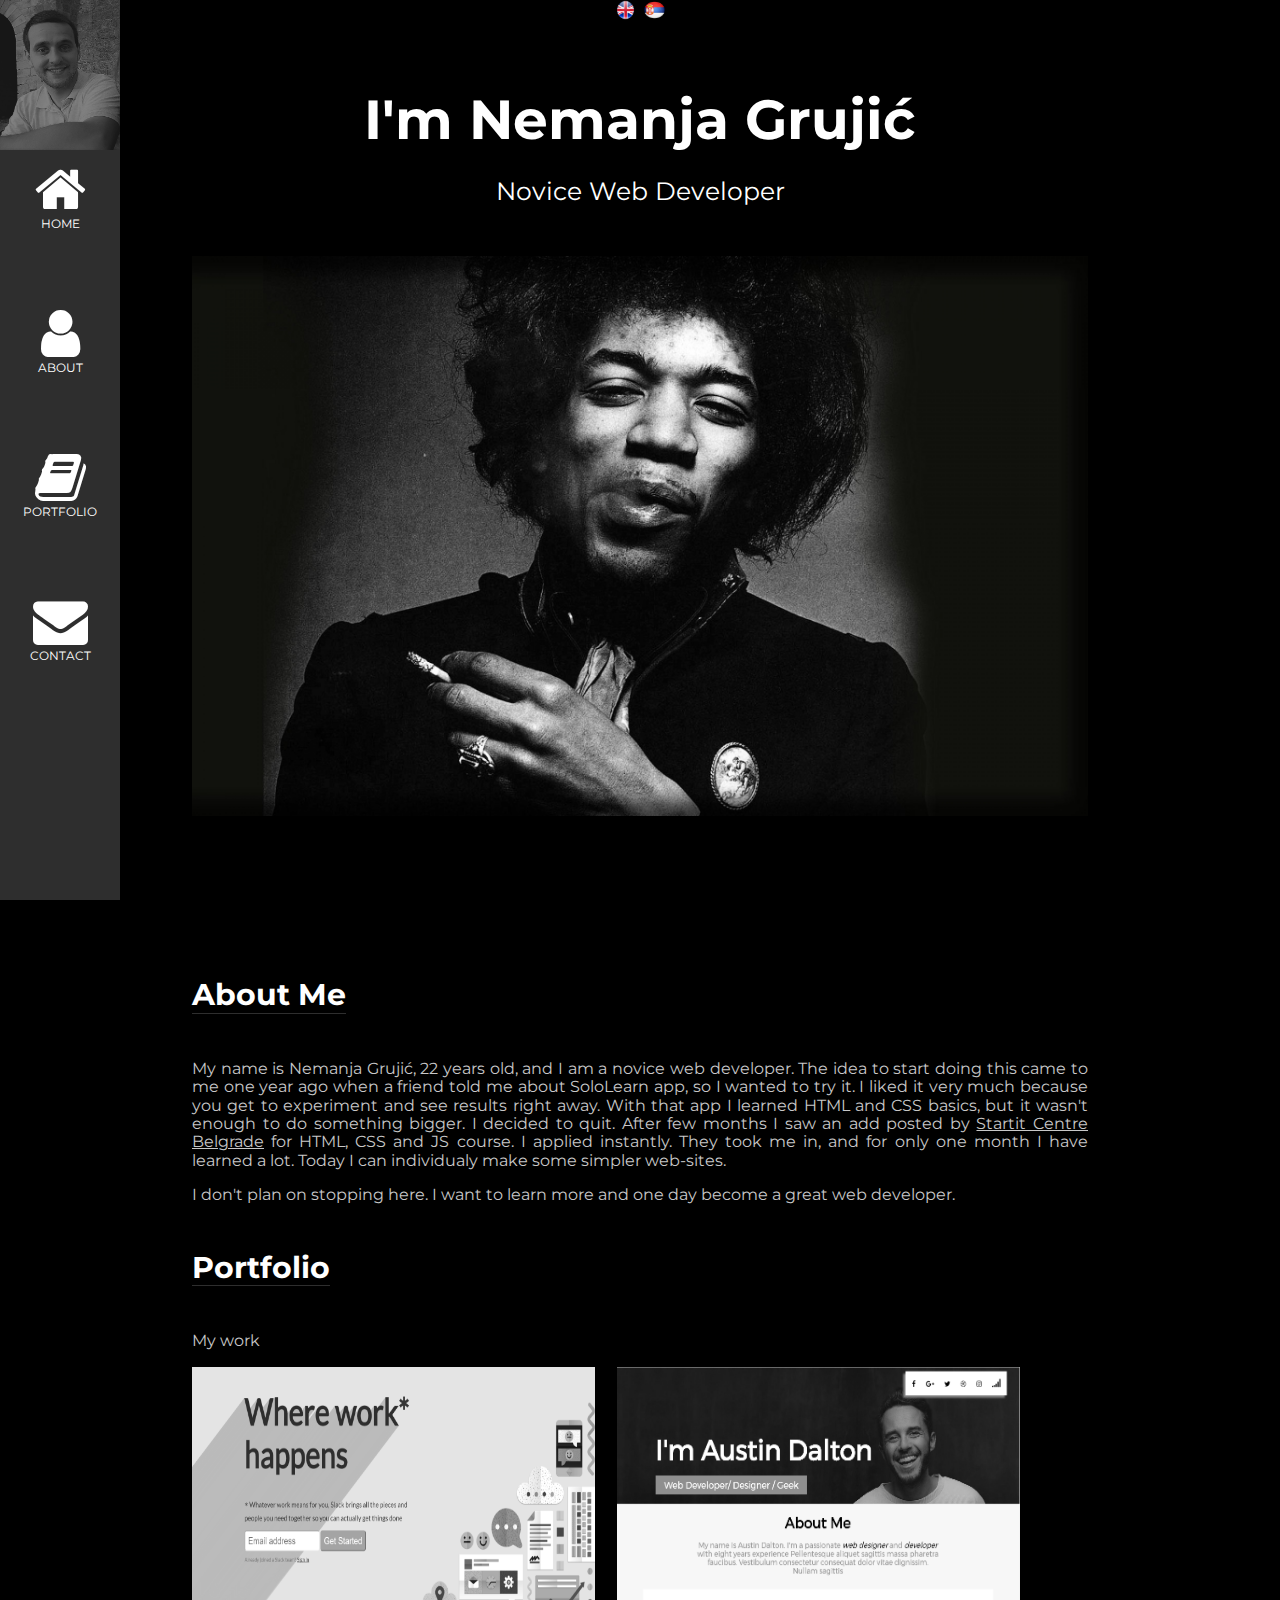
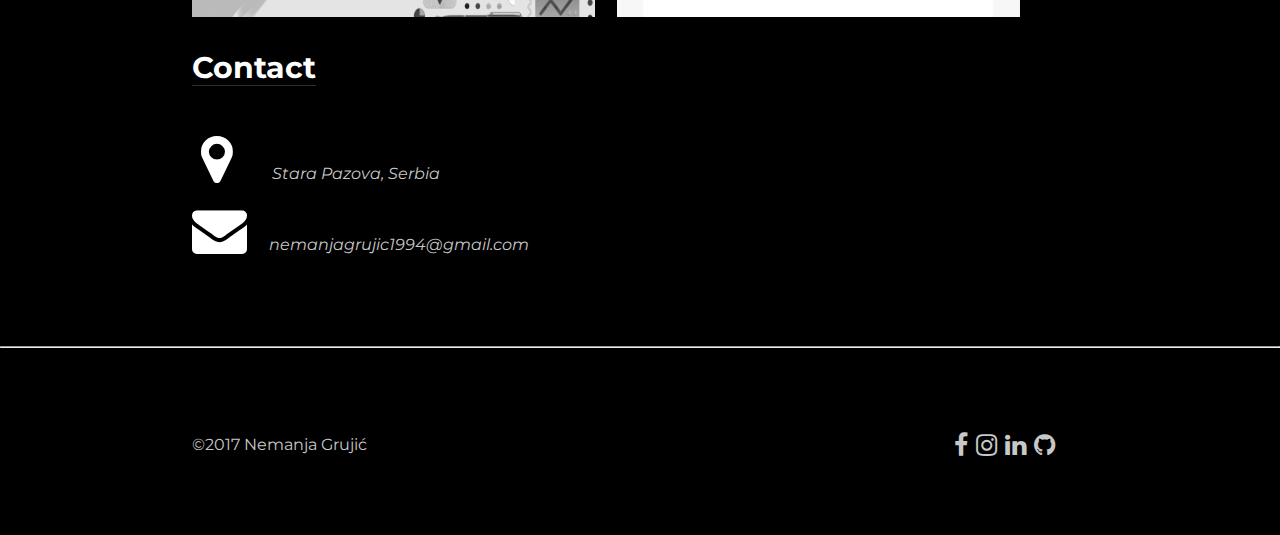
<file: index.html>
<!DOCTYPE html>
<html>
	<head>
		<meta charset="utf-8">
		<meta name="viewport" content="width=device-width, initial-scale=1.0">
		<title>Nemanja Grujić Portfolio</title>
		<link rel="stylesheet" type="text/css" href="normalize.css">
		<link rel="stylesheet" href="https://cdnjs.cloudflare.com/ajax/libs/font-awesome/4.7.0/css/font-awesome.min.css">
		<link href="https://fonts.googleapis.com/css?family=Montserrat" rel="stylesheet">
		<link rel="shortcut icon" type="image/x-icon" href="favicon.ico"/>
		<script src="https://ajax.googleapis.com/ajax/libs/jquery/3.2.1/jquery.min.js"></script>
		<script>
			$(document).ready(function(){
			  // Add smooth scrolling to all links
			  $("a").on('click', function(event) {

			    // Make sure this.hash has a value before overriding default behavior
			    if (this.hash !== "") {
			      // Prevent default anchor click behavior
			      event.preventDefault();

			      // Store hash
			      var hash = this.hash;

			      // Using jQuery's animate() method to add smooth page scroll
			      // The optional number (800) specifies the number of milliseconds it takes to scroll to the specified area
			      $('html, body').animate({
			        scrollTop: $(hash).offset().top
			      }, 800, function(){
			   
			        // Add hash (#) to URL when done scrolling (default click behavior)
			        window.location.hash = hash;
			      });
			    } // End if
			  });
			});
		</script>
		<link rel="stylesheet" type="text/css" href="style.css">
	</head>
	<body>
		
		<div class="small_navigation">
			<ul class="small_list">
				<li class="smallli"><a class="small" href="#home">HOME</a></li>
				<li class="smallli"><a class="small" href="#about">ABOUT</a></li>
				<li class="smallli"><a class="small" href="#portfolio">PORTFOLIO</a></li>
				<li class="smallli"><a class="small" href="#contact">CONTACT</a></li>
			</ul>
		</div>
		<div class="navigation">
			<nav class="navbar">
				<ul id="list">
					<img id="me" src="slika.jpeg" alt="me">
					<li class="listli"><a class="link" href="#home"><span class="fa fa-home" aria-hidden="true"></span><br>HOME</a></li>
					<li class="listli"><a class="link" href="#about"><span class="fa fa-user" aria-hidden="true"></span><br>ABOUT</a></li>
					<li class="listli"><a class="link" href="#portfolio"><span class="fa fa-book" aria-hidden="true"></span><br>PORTFOLIO</a></li>
					<li class="listli"><a class="link" href="#contact"><span class="fa fa-envelope" aria-hidden="true"></span><br>CONTACT</a></li>
				</ul>
			</nav>
		</div> <!-- navigation ends -->
		<header>
			<a id="home" class="smooth"></a>
			<div class="language">
				<a href="index.html"><img src="united_kingdom.png" alt="united_kingdom" width="25px" height="20px"></a>
				<a href="serbian.html"><img src="serbia.png" alt="Serbia" width="25px" height="20px"></a>
			</div>
			<h1 id="name">I'm Nemanja Grujić</h1>
			<p id="title">Novice Web Developer</p>
			<img id="jimmy" src="jimmy.jpg" alt="jimmy" title="No this is not me, it's Jimmy Hendrix, Im the guy in the left corner!">
		</header>
		<section class="about_me_wrapper">
			<article class="about_me">
				<a id="about" class="smooth"></a>
				<h3 id="about_me_headline">About Me</h3>
				<p class="paragraph">My name is Nemanja Grujić, 22 years old, and I am a novice web developer. The idea to start doing this came to me one year ago when a friend told me about SoloLearn app, so I wanted to try it. I liked it very much because you get to experiment and see results right away. With that app I learned HTML and CSS basics, but it wasn't enough to do something bigger. I decided to quit. After few months I saw an add posted by <a id="startit" href="https://startit.rs/" target="_blank"> Startit Centre Belgrade</a> for HTML, CSS and JS course. I applied instantly. They took me in, and for only one month I have learned a lot. Today I can individualy make some simpler web-sites. </p>
				<p class="paragraph">I don't plan on stopping here. I want to learn more and one day become a great web developer. </p>
			</article>
		</section>
		<section class="portfolio_wrapper">
			<article class="portfolio">
				<a id="portfolio" class="smooth"></a>
				<h3 id="portfolio_headline">Portfolio</h3>
				<p class="paragraph">My work</p>
					<div class="container">
  						<a href="https://nemke94.github.io/startit-domaci-7.03/"><img src="slack1.png" alt="slack" class="image"></a>		    
  						<div class="overlay">
					        <a href="https://nemke94.github.io/startit-domaci-7.03/" target="_blank"><div class="text">My first site <span class="fa fa-cog fa-spin" aria-hidden="true"></span></div></a>
					    </div>
					</div>
					<div class="container">
  						<a href="https://nemke94.github.io/Startit-domaci-8/"><img src="sapke1.png" alt="template" class="image"></a>
					    <div class="overlay">
					        <a href="https://nemke94.github.io/Startit-domaci-8/" target="_blank"><div class="text">My second site <span class="fa fa-cog fa-spin" aria-hidden="true"></span></div></a>
					    </div>
					</div>
			</article> <!-- portfolio ends -->
		</section>
		<section class="contact_wrapper">
			<article class="contact">
				<a id="contact" class="smooth"></a>
				<h3 id="contact_headline">Contact</h3>
				<p class="paragraph"><span class="fa fa-map-marker" aria-hidden="true"></span> <i id="place">Stara Pazova, Serbia</i></p>
				<p class="paragraph"><span class="fa fa-envelope" aria-hidden="true"></span> <i id="email">nemanjagrujic1994@gmail.com</i></p>
			</article>
		</section>
		<hr>
		<footer>
			<section class="footer">
				<p class="paragraph">&copy;2017 Nemanja Grujić</p>
				<div class="icons">
					<a class="iconnss" href="https://www.facebook.com/nemanja.a.grujic" target="_blank"><span class="fa fa-facebook" aria-hidden="true"></span></a>
					<a class="iconnss" href="https://www.instagram.com/ajmok137/?hl=sr" target="_blank"><span class="fa fa-instagram" aria-hidden="true"></span></a>
					<a class="iconnss" href="https://www.linkedin.com/in/nemanja-gruji%C4%87-a66a31142/" target="_blank"><span class="fa fa-linkedin" aria-hidden="true"></span></a>
					<a href="https://github.com/Nemke94" target="_blank"><span class="fa fa-github" aria-hidden="true"></span></a>
				</div>
			</section>
		</footer>
	</body>
</html>
</file>
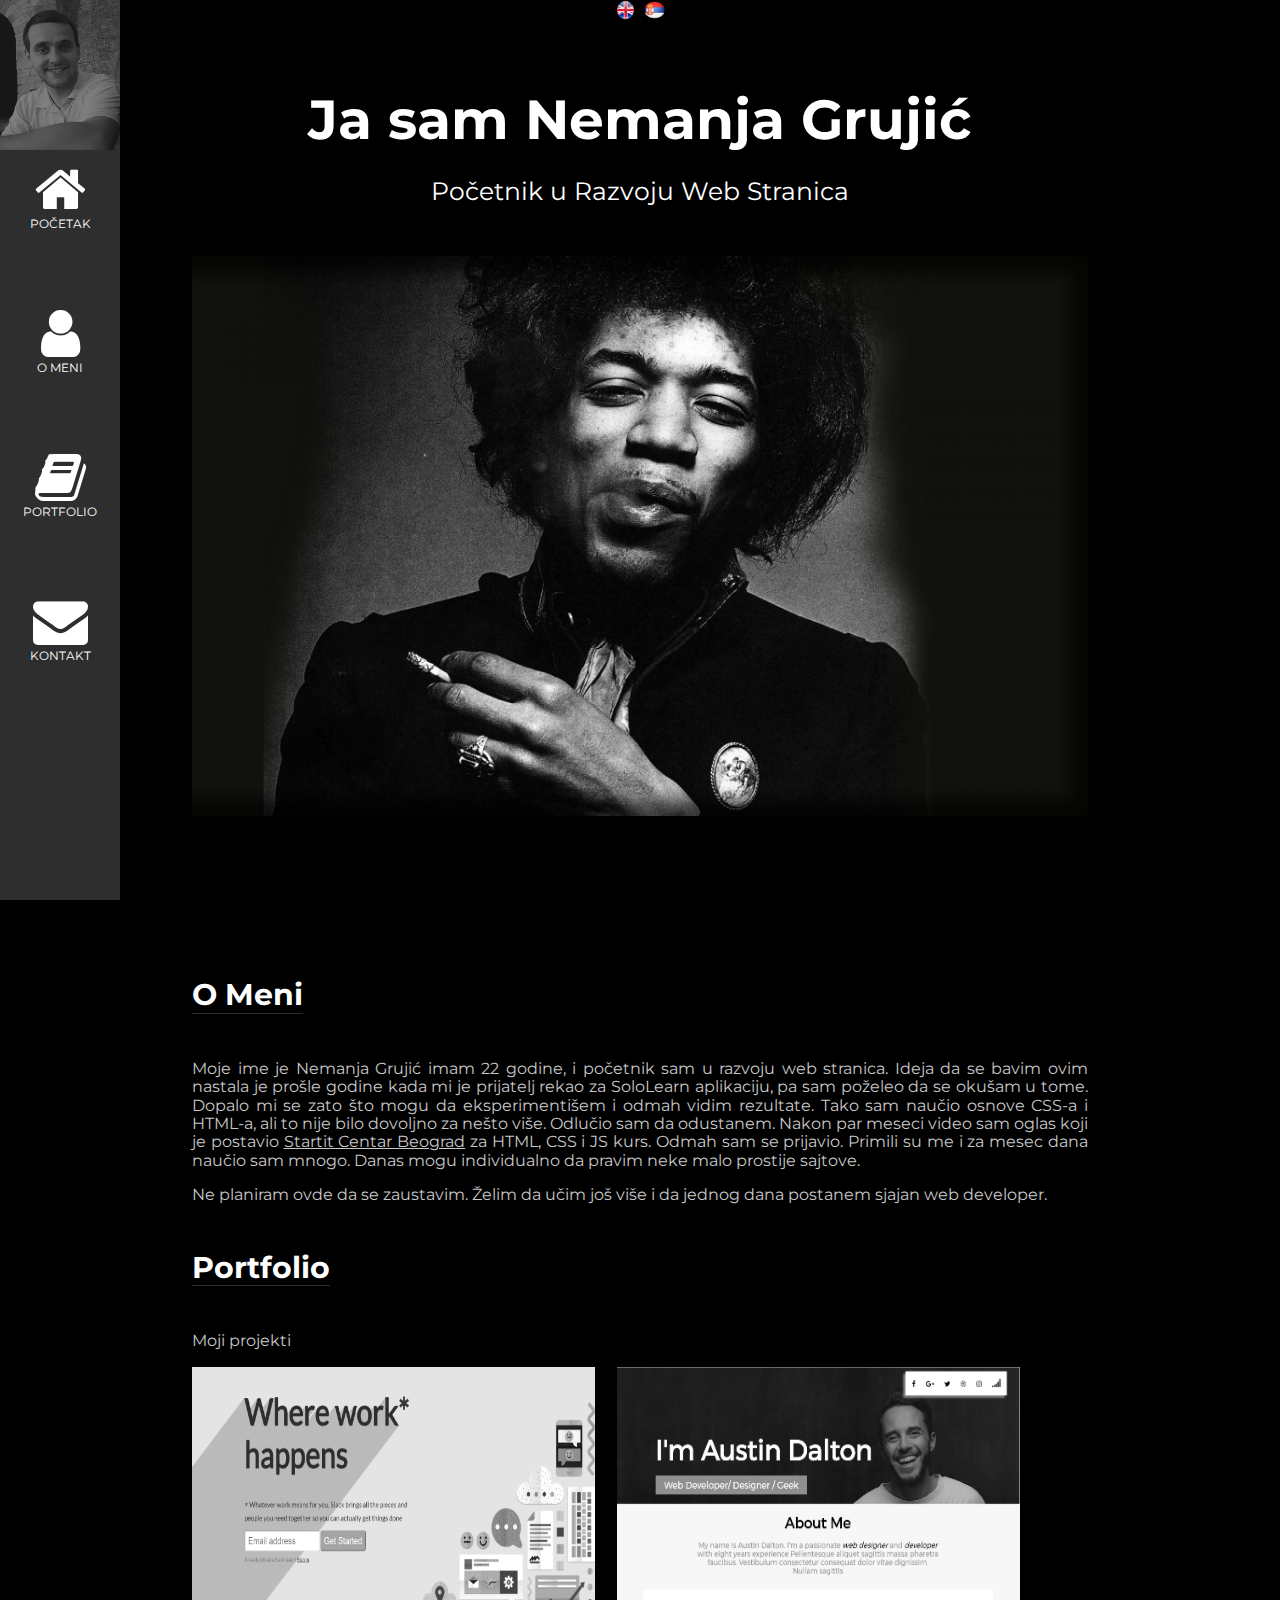
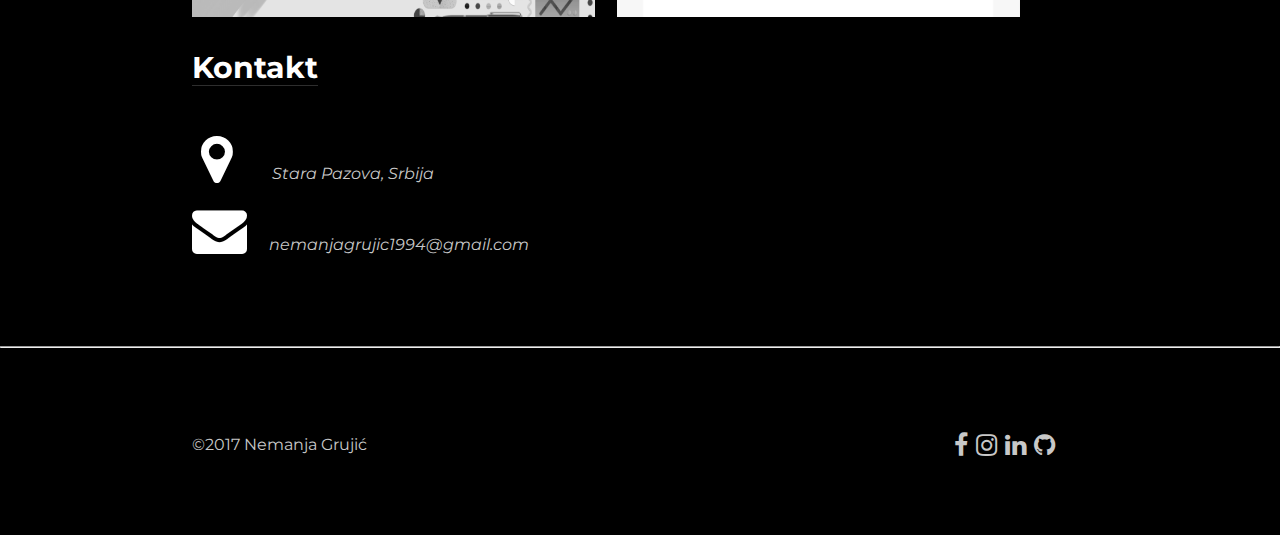
<file: serbian.html>
<!DOCTYPE html>
<html>
	<head>
		<meta charset="utf-8">
		<meta name="viewport" content="width=device-width, initial-scale=1.0">
		<title>Nemanja Grujić Portfolio</title>
		<link rel="stylesheet" type="text/css" href="normalize.css">
		<link rel="stylesheet" href="https://cdnjs.cloudflare.com/ajax/libs/font-awesome/4.7.0/css/font-awesome.min.css">
		<link href="https://fonts.googleapis.com/css?family=Montserrat" rel="stylesheet">
		<link rel="shortcut icon" type="image/x-icon" href="favicon.ico"/>
		<script src="https://ajax.googleapis.com/ajax/libs/jquery/3.2.1/jquery.min.js"></script>
		<script>
			$(document).ready(function(){
			  // Add smooth scrolling to all links
			  $("a").on('click', function(event) {

			    // Make sure this.hash has a value before overriding default behavior
			    if (this.hash !== "") {
			      // Prevent default anchor click behavior
			      event.preventDefault();

			      // Store hash
			      var hash = this.hash;

			      // Using jQuery's animate() method to add smooth page scroll
			      // The optional number (800) specifies the number of milliseconds it takes to scroll to the specified area
			      $('html, body').animate({
			        scrollTop: $(hash).offset().top
			      }, 800, function(){
			   
			        // Add hash (#) to URL when done scrolling (default click behavior)
			        window.location.hash = hash;
			      });
			    } // End if
			  });
			});
		</script>
		<link rel="stylesheet" type="text/css" href="style.css">
	</head>
	<body>
		
		<div class="small_navigation">
			<ul class="small_list">
				<li class="smallli"><a class="small" href="#home">POČETAK</a></li>
				<li class="smallli"><a class="small" href="#about">O MENI</a></li>
				<li class="smallli"><a class="small" href="#portfolio">PORTFOLIO</a></li>
				<li class="smallli"><a class="small" href="#contact">KONTAKT</a></li>
			</ul>
		</div>
		<div class="navigation">
			<nav class="navbar">
				<ul id="list">
					<img id="me" src="slika.jpeg" alt="me">
					<li class="listli"><a class="link" href="#home"><span class="fa fa-home" aria-hidden="true"></span><br>POČETAK</a></li>
					<li class="listli"><a class="link" href="#about"><span class="fa fa-user" aria-hidden="true"></span><br>O MENI</a></li>
					<li class="listli"><a class="link" href="#portfolio"><span class="fa fa-book" aria-hidden="true"></span><br>PORTFOLIO</a></li>
					<li class="listli"><a class="link" href="#contact"><span class="fa fa-envelope" aria-hidden="true"></span><br>KONTAKT</a></li>
				</ul>
			</nav>
		</div> <!-- navigation ends -->
		<header>
			<a id="home" class="smooth"></a>
			<div class="language">
				<a href="index.html"><img src="united_kingdom.png" alt="united_kingdom" width="25px" height="20px"></a>
				<a href="serbian.html"><img src="serbia.png" alt="Serbia" width="25px" height="20px"></a>
			</div>
			<h1 id="name">Ja sam Nemanja Grujić</h1>
			<p id="title">Početnik u Razvoju Web Stranica</p>
			<img id="jimmy" src="jimmy.jpg" alt="jimmy" title="No this is not me, it's Jimmy Hendrix, Im the guy in the left corner!">
		</header>
		<section class="about_me_wrapper">
			<article class="about_me">
				<a id="about" class="smooth"></a>
				<h3 id="about_me_headline">O Meni</h3>
				<p class="paragraph">Moje ime je Nemanja Grujić imam 22 godine, i početnik sam u razvoju web stranica. Ideja da se bavim ovim nastala je prošle godine kada mi je prijatelj rekao za SoloLearn aplikaciju, pa sam poželeo da se okušam u tome. Dopalo mi se zato što mogu da eksperimentišem i odmah vidim rezultate. Tako sam naučio osnove CSS-a i HTML-a, ali to nije bilo dovoljno za nešto više. Odlučio sam da odustanem. Nakon par meseci video sam oglas koji je postavio <a id="startit" href="https://startit.rs/" target="_blank"> Startit Centar Beograd</a> za HTML, CSS i JS kurs. Odmah sam se prijavio. Primili su me i za mesec dana naučio sam mnogo. Danas mogu individualno da pravim neke malo prostije sajtove. </p>
				<p class="paragraph">Ne planiram ovde da se zaustavim. Želim da učim još više i da jednog dana postanem sjajan web developer.</p>
			</article>
		</section>
		<section class="portfolio_wrapper">
			<article class="portfolio">
				<a id="portfolio" class="smooth"></a>
				<h3 id="portfolio_headline">Portfolio</h3>
				<p class="paragraph">Moji projekti</p>
					<div class="container">
  						<a href="https://nemke94.github.io/startit-domaci-7.03/"><img src="slack1.png" alt="slack" class="image"></a>		    
  						<div class="overlay">
					        <a href="https://nemke94.github.io/startit-domaci-7.03/" target="_blank"><div class="text">Moj prvi sajt <span class="fa fa-cog fa-spin" aria-hidden="true"></span></div></a>
					    </div>
					</div>
					<div class="container">
  						<a href="https://nemke94.github.io/Startit-domaci-8/"><img src="sapke1.png" alt="template" class="image"></a>
					    <div class="overlay">
					        <a href="https://nemke94.github.io/Startit-domaci-8/" target="_blank"><div class="text">Moj drugi sajt <span class="fa fa-cog fa-spin" aria-hidden="true"></span></div></a>
					    </div>
					</div>
			</article>
		</section>
		<section class="contact_wrapper">
			<article class="contact">
				<a id="contact" class="smooth"></a>
				<h3 id="contact_headline">Kontakt</h3>
				<p class="paragraph"><span class="fa fa-map-marker" aria-hidden="true"></span> <i id="place">Stara Pazova, Srbija</i></p>
				<p class="paragraph"><span class="fa fa-envelope" aria-hidden="true"></span> <i id="email">nemanjagrujic1994@gmail.com</i></p>
			</article>
		</section>
		<hr>
		<footer>
			<section class="footer">
				<p class="paragraph">&copy;2017 Nemanja Grujić</p>
				<div class="icons">
					<a class="iconnss" href="https://www.facebook.com/nemanja.a.grujic" target="_blank"><span class="fa fa-facebook" aria-hidden="true"></span></a>
					<a class="iconnss" href="https://www.instagram.com/ajmok137/?hl=sr" target="_blank"><span class="fa fa-instagram" aria-hidden="true"></span></a>
					<a class="iconnss" href="https://www.linkedin.com/in/nemanja-gruji%C4%87-a66a31142/" target="_blank"><span class="fa fa-linkedin" aria-hidden="true"></span></a>
					<a href="https://github.com/Nemke94" target="_blank"><span class="fa fa-github" aria-hidden="true"></span></a>
				</div>
			</section>
		</footer>
	</body>
</html>
</file>
<file: style.css>
/* Content */
/*1.Main*/
/*2.Navigation*/
/*3.Header*/
/*4.About-Me*/
/*5.Portfolio*/
/*6.Contact*/
/*7.Footer*/
/*8.Media_Queries*/

/*1.Main*/

* {
	font-family: 'Montserrat', sans-serif;
}

body {
	background-color: #000;
	min-width: 350px;
}

/*2.Navigation*/

.navbar {
	position: fixed;
	height: 100%;
}

#list {
	list-style: none;
	margin: 0;
    padding: 0;
    width: 120px;
    background-color: #2e2e2e;
    text-align: center;
    height: 100%;
}

#me {
	width: 100%;
	height: 150px;
	margin: 0;
	opacity: 0.5;
}

.listli {
	height: 16%;
	overflow: hidden;
	margin: 0;
}

.link {
	display: block;
    color: #fff;
    padding: 8px 16px;
    text-decoration: none;
    font-size: 12px;
    height: 100%;
}

.link:hover {
	background-color: #000;
}

.fa-home {
	color: #fff;
	font-size: 55px;
}

.fa-user {
	color: #fff;
	font-size: 55px;
}

.fa-book {
	color: #fff;
	font-size: 55px;
}

.fa-envelope {
	color: #fff;
	font-size: 55px;
}

#selected {
	background-color: #000;
}

/*3.Header*/

header {
	background-color: #000000;
	text-align: center;
}

#name {
	color: #fff;
	margin: 0;
	font-size: 55px;
	padding-top: 5%;
}

#title {
	color: #fff;
	font-size: 25px;
	padding-bottom: 2%;
}

#jimmy {
	width: 70%;

}

/*4.About-me*/

.about_me_wrapper {
	padding-top: 10%;
	background-color: #000;
}

.about_me {
	width: 70%;
	text-align: justify;
	margin: 0 auto;
}

.paragraph {
	color: #c8c8c8;
	background-color: #000;
}

#about_me_headline {
	color: #fff;
	font-size: 30px;
	display: inline-block;
	border-bottom: 1px solid #2e2e2e;
}

#startit {
	color: #c8c8c8;

}

/*5.Portfolio*/

.portfolio {
	width: 70%;
	margin: 0 auto;
}

#portfolio_headline {
	color: #fff;
	font-size: 30px;
	display: inline-block;
	border-bottom: 1px solid #2e2e2e;
}

.container {
  position: relative;
  width: 45%;
  display: inline-block;
  height: 250px;
  margin-right: 2%;
}

.image {
  display: block;
  width: 100%;
  height: 250px;
  -webkit-filter: grayscale(100%);
  filter: grayscale(100%);
}

.overlay {
  position: absolute;
  bottom: 100%;
  left: 0;
  right: 0;
  background-color: #2e2e2e;
  overflow: hidden;
  width: 100%;
  height:0;
  transition: .5s ease;
}

.container:hover .overlay {
  bottom: 0;
  height: 100%;
  
}

.text {
  white-space: nowrap; 
  color: #fff;
  font-size: 25px;
  position: absolute;
  overflow: hidden;
  top: 50%;
  left: 50%;
  transform: translate(-50%, -50%);
  -ms-transform: translate(-50%, -50%);
}
/*6.Contact*/

.contact {
	width: 70%;
	margin: 0 auto;
	padding-bottom: 5%;
}

#contact_headline {
	color: #fff;
	font-size: 30px;
	display: inline-block;
	border-bottom: 1px solid #2e2e2e;
}

.fa-map-marker {
	color: #fff;
	font-size: 55px;
	padding-left: 1%;
}

#place {
	padding-left: 4%;
}

i {
	padding-left: 2%;
}

/*7.Footer*/

hr {
	color: #4e4e4e;
}

.footer {
	padding-top: 5%;
	padding-bottom: 5%;
	width: 70%;
	margin: 0 auto;
	display: flex;
	justify-content: space-between;
}

.icons {
	align-self: center;
	width: 15%;
}

.fa-facebook {
	color: #c8c8c8;
	font-size: 25px;
}

.fa-instagram {
	color: #c8c8c8;
	font-size: 25px;
	margin-left: 3%;
	margin-right: 3%;
}

.fa-linkedin {
	color: #c8c8c8;
	font-size: 25px;
	margin-right: 3%;
}

.fa-github {
	color: #c8c8c8;
	font-size: 25px;
}

/*8.Media_Queries*/

@media screen and (min-width: 840px) {
	.small_navigation {
		display: none;
	}
}

@media screen and (max-width: 840px) {
	.language {
		padding-top: 10%;
	}

	.navigation {
		display: none;
	}

	.overlay {
		display: none;
	}

	.container {
		height: 30%;
	}

	.image {
		height: 30%;
	}

	.small_navigation {
		height: 10%;
    	position: fixed;
    	background-color: #000;
    	opacity: 0.8;
    	width: 100%;
    	padding-left: 5%;
    	z-index: 10;
	}

	#name {
		padding-top: 2%;
	}

	.small_navigation:hover {
		background-color: #000;
		opacity: 1;
		margin: 0 auto;
	}

	.smallli {
		font-size: 12px;
	}

	.small_list {
		list-style: none;
		width: 90%;
		margin: 3% auto;
		display: inline-flex;
    	justify-content: space-around;
    	flex-direction: row;
    	padding: 0;

	}

	.small {
		text-decoration: none;
		color: #fff;
	}
}

@media screen and (max-width: 1013px) {
	.footer {
		text-align: center;
		display: block;
	}

	.icons {
		display: inline;
	}

	.container {
		display: block;
		margin-top: 2%;
		width: 70%;
		min-width: 230px;
	}
}

@media screen and (max-width: 500px) {

	.language {
		padding-top: 17%;
	}

	#name {
		font-size: 32px;
		padding-top: 2%;
	}
	
	.fa-map-marker {
		font-size: 20px;
	}

	.fa-envelope {
		font-size: 20px;
	}
}

@media screen and (max-width: 420px) {
	#email {
		font-size: 13px;
	}

	#place {
		font-size: 13px;
	}
}
</file>
